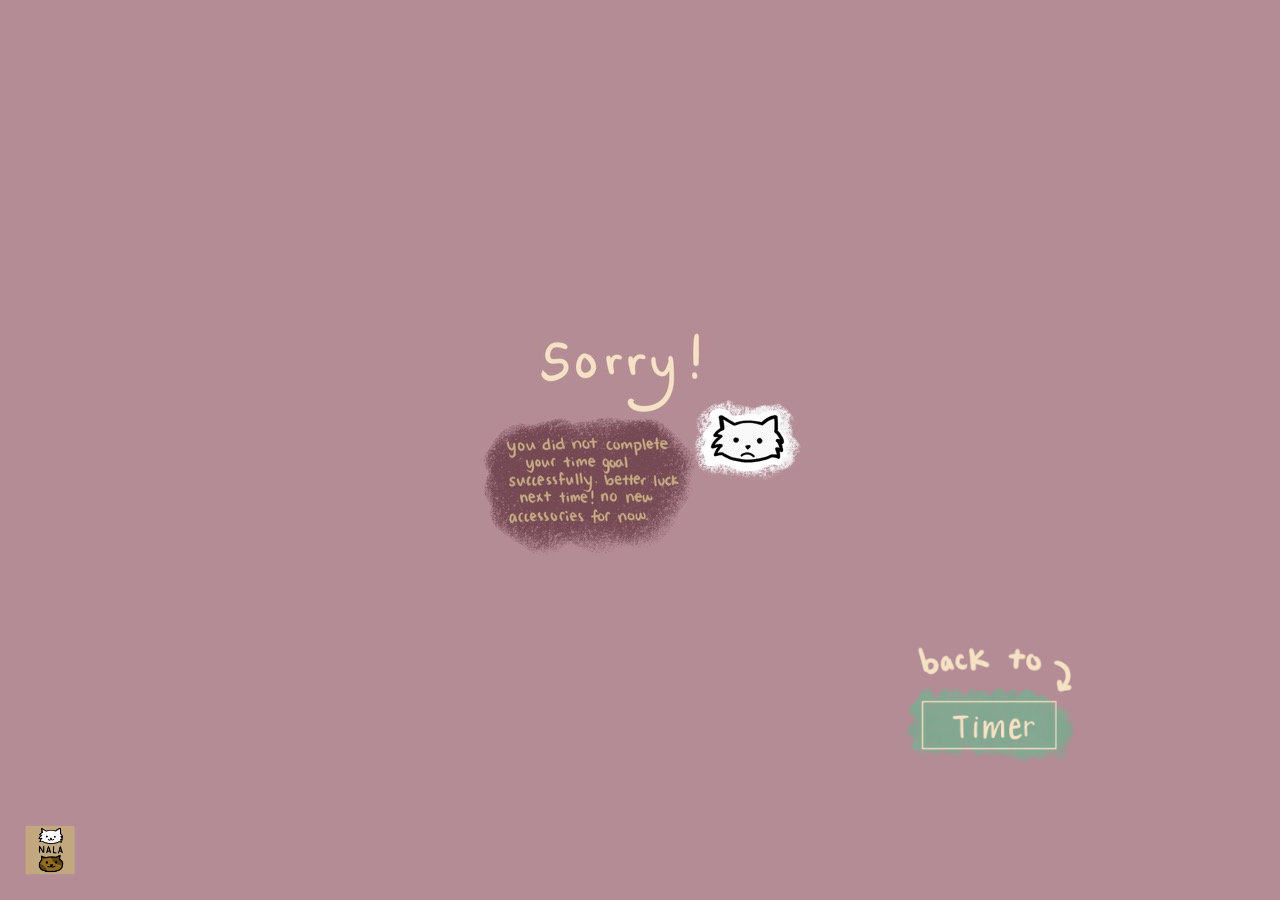
<file: fail.html>
<!DOCTYPE html>
<html lang="en">
<head>
    <meta charset="UTF-8">
    <link rel = "stylesheet" href = "./failstyle.css">
    <title>Nala</title>
</head>
<body>
    <a href="index.html"><button id="logo" class="btn"></button></a>
    <a href="timer.html"><button id="fail" class="btn"></button></a>
</body>
</html>
</file>
<file: failstyle.css>
html {
	background-image: url('pictures/fail\ 2.jpeg');
    background-repeat: no-repeat;
    background-attachment: fixed;
    background-position: center;
    background-color: #B48C95;
}

.btn {
    align-self: center;

    width: 200px;
    height: 150px;

	background-color: Transparent;
	background-repeat: no-repeat;
	border: none;
	cursor: pointer;
	overflow: hidden;
    outline: none;
}

#fail {
    background-image: url('pictures/back\ to\ timer.png');

    background-repeat: no-repeat;
	background-size: cover;
	position: absolute;
	right: 15%;
	top: 70%;
}

#logo {
	height: 50px;
	width: 50px;
	position: absolute;
	left: 25px;
	bottom: 25px;
	background-image: url('pictures/nala.png');
	background-size: cover;
	background-repeat: no-repeat;
}
</file>
